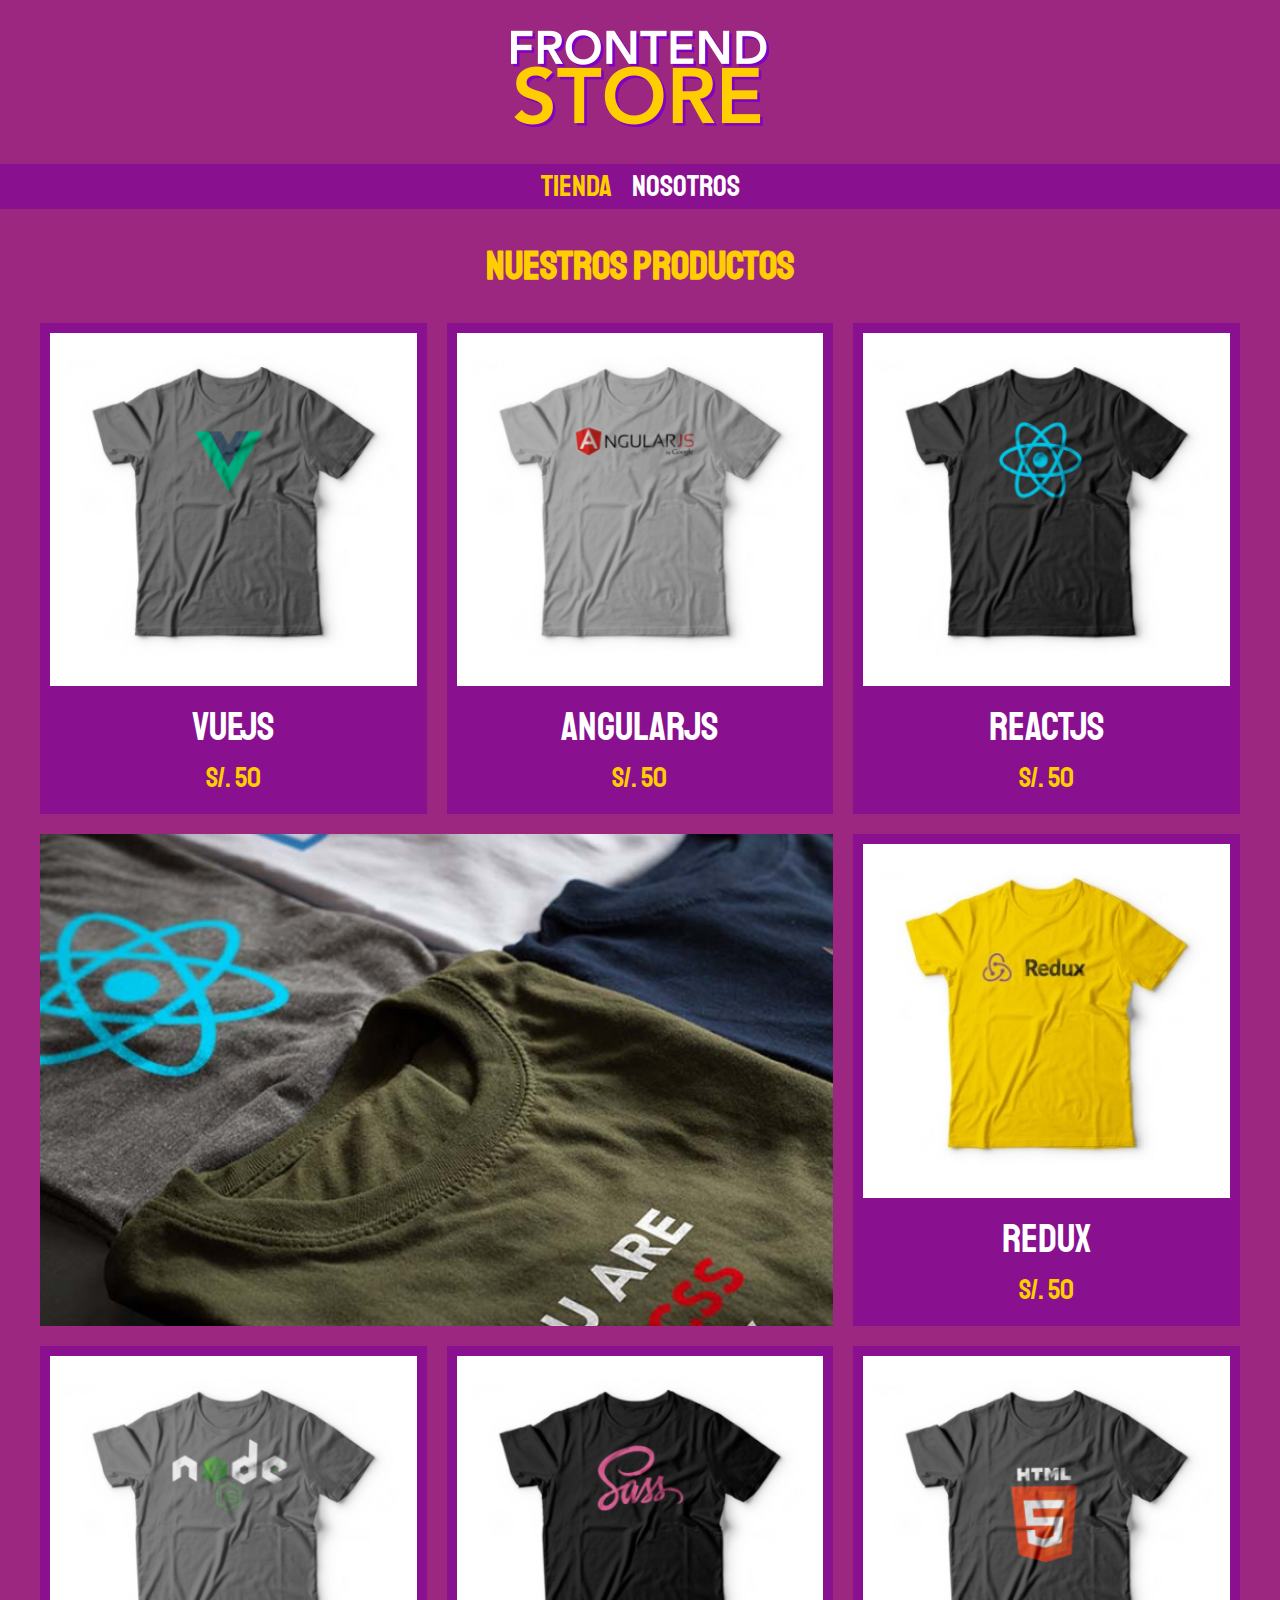
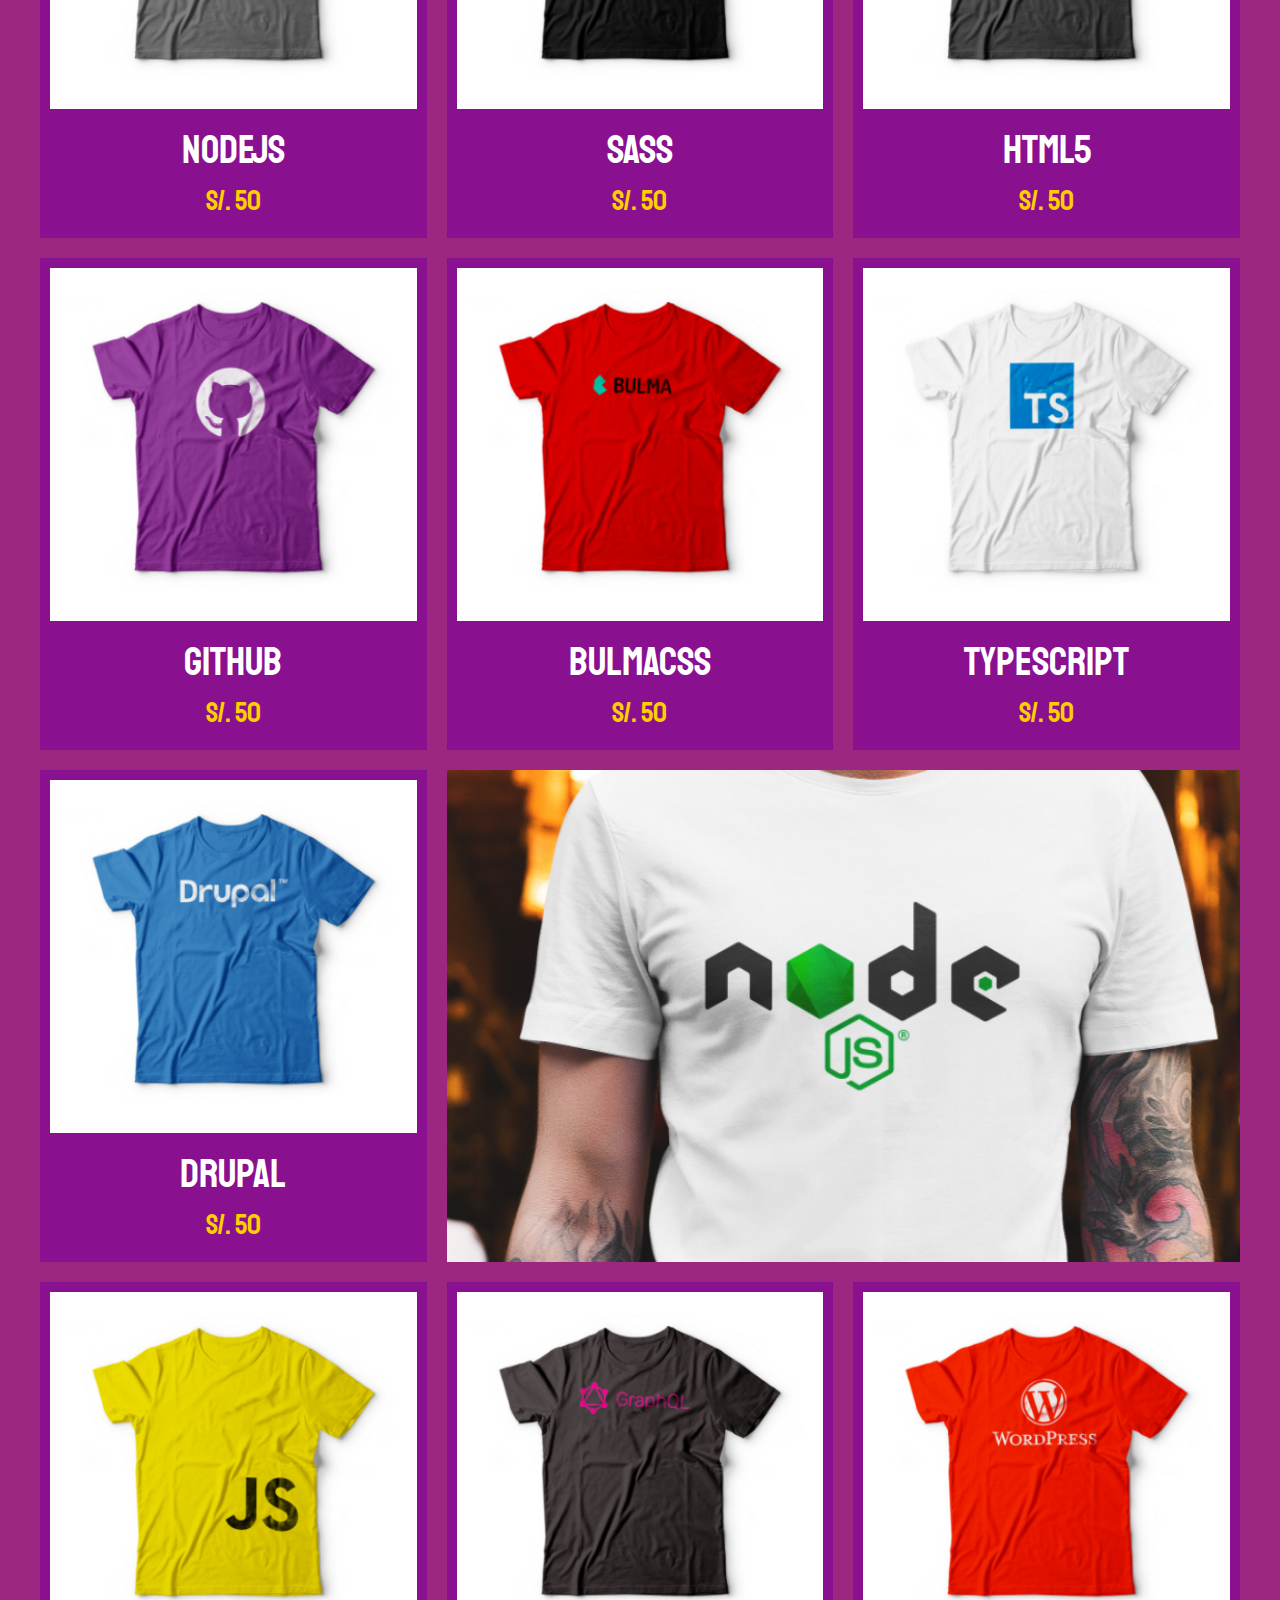
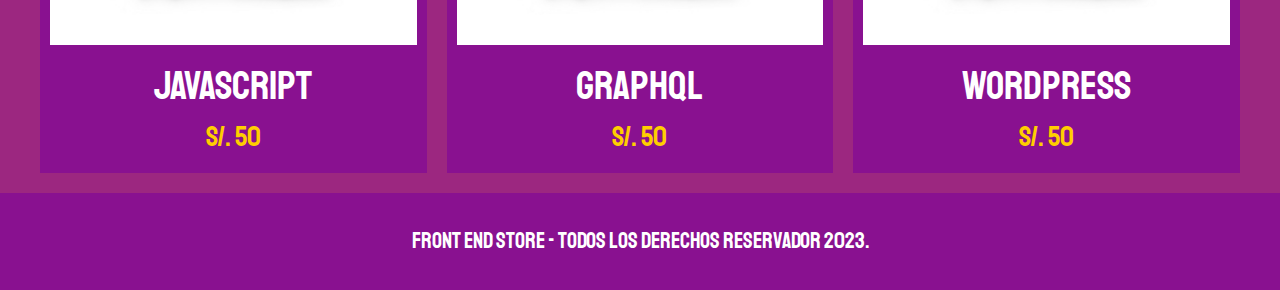
<file: index.html>
<!DOCTYPE html>
<html lang="en">
<head>
    <meta charset="UTF-8">
    <meta http-equiv="X-UA-Compatible" content="IE=edge">
    <meta name="viewport" content="width=device-width, initial-scale=1.0">
    <link rel="preconnect" href="https://fonts.googleapis.com">
    <link rel="preconnect" href="https://fonts.gstatic.com" crossorigin>
    <link href="https://fonts.googleapis.com/css2?family=Staatliches&display=swap" rel="stylesheet"> 
    <link rel="stylesheet" href="css/normalize.css">
    <link rel="stylesheet" href="css/styles.css">
    <title>FrontEnd Store</title>
</head>
<body>
    <header class="header">
        <a href="index.html">
            <img class="header__logo" src="img/logo.png" alt="Logotipo">
        </a>
    </header>
    <nav class="navegacion">
        <a class="navegacion__enlace navegacion__enlace--activo" href="index.html">Tienda</a>
        <a class="navegacion__enlace" href="nosotros.html">Nosotros</a>
    </nav>
    <main class="contenedor">
        <h1>Nuestros productos</h1>
        <div class="grid">
            <div class="producto">
                <a href="producto.html">
                    <img class="producto__imagen" src="img/1.jpg" alt="Imagen camisa">
                    <div class="producto__informacion">
                        <p class="producto__nombre">VueJS</p>
                        <p class="producto__precio">S/. 50</p>
                    </div>
                </a>
            </div>
            <div class="producto">
                <a href="producto.html">
                    <img class="bloque__imagen" src="img/2.jpg" alt="Imagen camisa">
                    <div class="producto__informacion">
                        <p class="producto__nombre">AngularJS</p>
                        <p class="producto__precio">S/. 50</p>
                    </div>
                </a>
            </div>
            <div class="producto">
                <a href="producto.html">
                    <img class="bloque__imagen"  src="img/3.jpg" alt="Imagen camisa">
                    <div class="producto__informacion">
                        <p class="producto__nombre">ReactJS</p>
                        <p class="producto__precio">S/. 50</p>
                    </div>
                </a>
            </div>
            <div class="producto">
                <a href="producto.html">
                    <img class="bloque__imagen"  class="producto__imagen" src="img/4.jpg" alt="Imagen camisa">
                    <div class="producto__informacion">
                        <p class="producto__nombre">Redux</p>
                        <p class="producto__precio">S/. 50</p>
                    </div>
                </a>
            </div>
            <div class="producto">
                <a href="producto.html">
                    <img class="bloque__imagen"  class="producto__imagen" src="img/5.jpg" alt="Imagen camisa">
                    <div class="producto__informacion">
                        <p class="producto__nombre">NodeJS</p>
                        <p class="producto__precio">S/. 50</p>
                    </div>
                </a>
            </div>
            <div class="producto">
                <a href="producto.html">
                    <img class="producto__imagen" src="img/6.jpg" alt="Imagen camisa">
                    <div class="producto__informacion">
                        <p class="producto__nombre">SASS</p>
                        <p class="producto__precio">S/. 50</p>
                    </div>
                </a>
            </div>
            <div class="producto">
                <a href="producto.html">
                    <img class="producto__imagen" src="img/7.jpg" alt="Imagen camisa">
                    <div class="producto__informacion">
                        <p class="producto__nombre">Html5</p>
                        <p class="producto__precio">S/. 50</p>
                    </div>
                </a>
            </div>
            <div class="producto">
                <a href="producto.html">
                    <img class="producto__imagen" src="img/8.jpg" alt="Imagen camisa">
                    <div class="producto__informacion">
                        <p class="producto__nombre">Github</p>
                        <p class="producto__precio">S/. 50</p>
                    </div>
                </a>
            </div>
            <div class="producto">
                <a href="producto.html">
                    <img class="producto__imagen" src="img/9.jpg" alt="Imagen camisa">
                    <div class="producto__informacion">
                        <p class="producto__nombre">BulmaCSS</p>
                        <p class="producto__precio">S/. 50</p>
                    </div>
                </a>
            </div>
            <div class="producto">
                <a href="producto.html">
                    <img class="producto__imagen" src="img/10.jpg" alt="Imagen camisa">
                    <div class="producto__informacion">
                        <p class="producto__nombre">TypeScript</p>
                        <p class="producto__precio">S/. 50</p>
                    </div>
                </a>
            </div>
            <div class="producto">
                <a href="producto.html">
                    <img class="producto__imagen" src="img/11.jpg" alt="Imagen camisa">
                    <div class="producto__informacion">
                        <p class="producto__nombre">Drupal</p>
                        <p class="producto__precio">S/. 50</p>
                    </div>
                </a>
            </div>
            <div class="producto">
                <a href="producto.html">
                    <img class="producto__imagen" src="img/12.jpg" alt="Imagen camisa">
                    <div class="producto__informacion">
                        <p class="producto__nombre">JavaScript</p>
                        <p class="producto__precio">S/. 50</p>
                    </div>
                </a>
            </div>
            <div class="producto">
                <a href="producto.html">
                    <img class="producto__imagen" src="img/13.jpg" alt="Imagen camisa">
                    <div class="producto__informacion">
                        <p class="producto__nombre">GraphQL</p>
                        <p class="producto__precio">S/. 50</p>
                    </div>
                </a>
            </div>
            <div class="producto">
                <a href="producto.html">
                    <img class="producto__imagen" src="img/14.jpg" alt="Imagen camisa">
                    <div class="producto__informacion">
                        <p class="producto__nombre">Wordpress</p>
                        <p class="producto__precio">S/. 50</p>
                    </div>
                </a>
            </div>
            <div class="grafico grafico--camisas">

            </div>
            <div class="grafico grafico--node">
                
            </div>
        </div>
    </main>
    <footer class="footer">
        <p class="footer__texto">Front End Store - Todos los derechos Reservador 2023.</p>
    </footer>
</body>
</html>
</file>
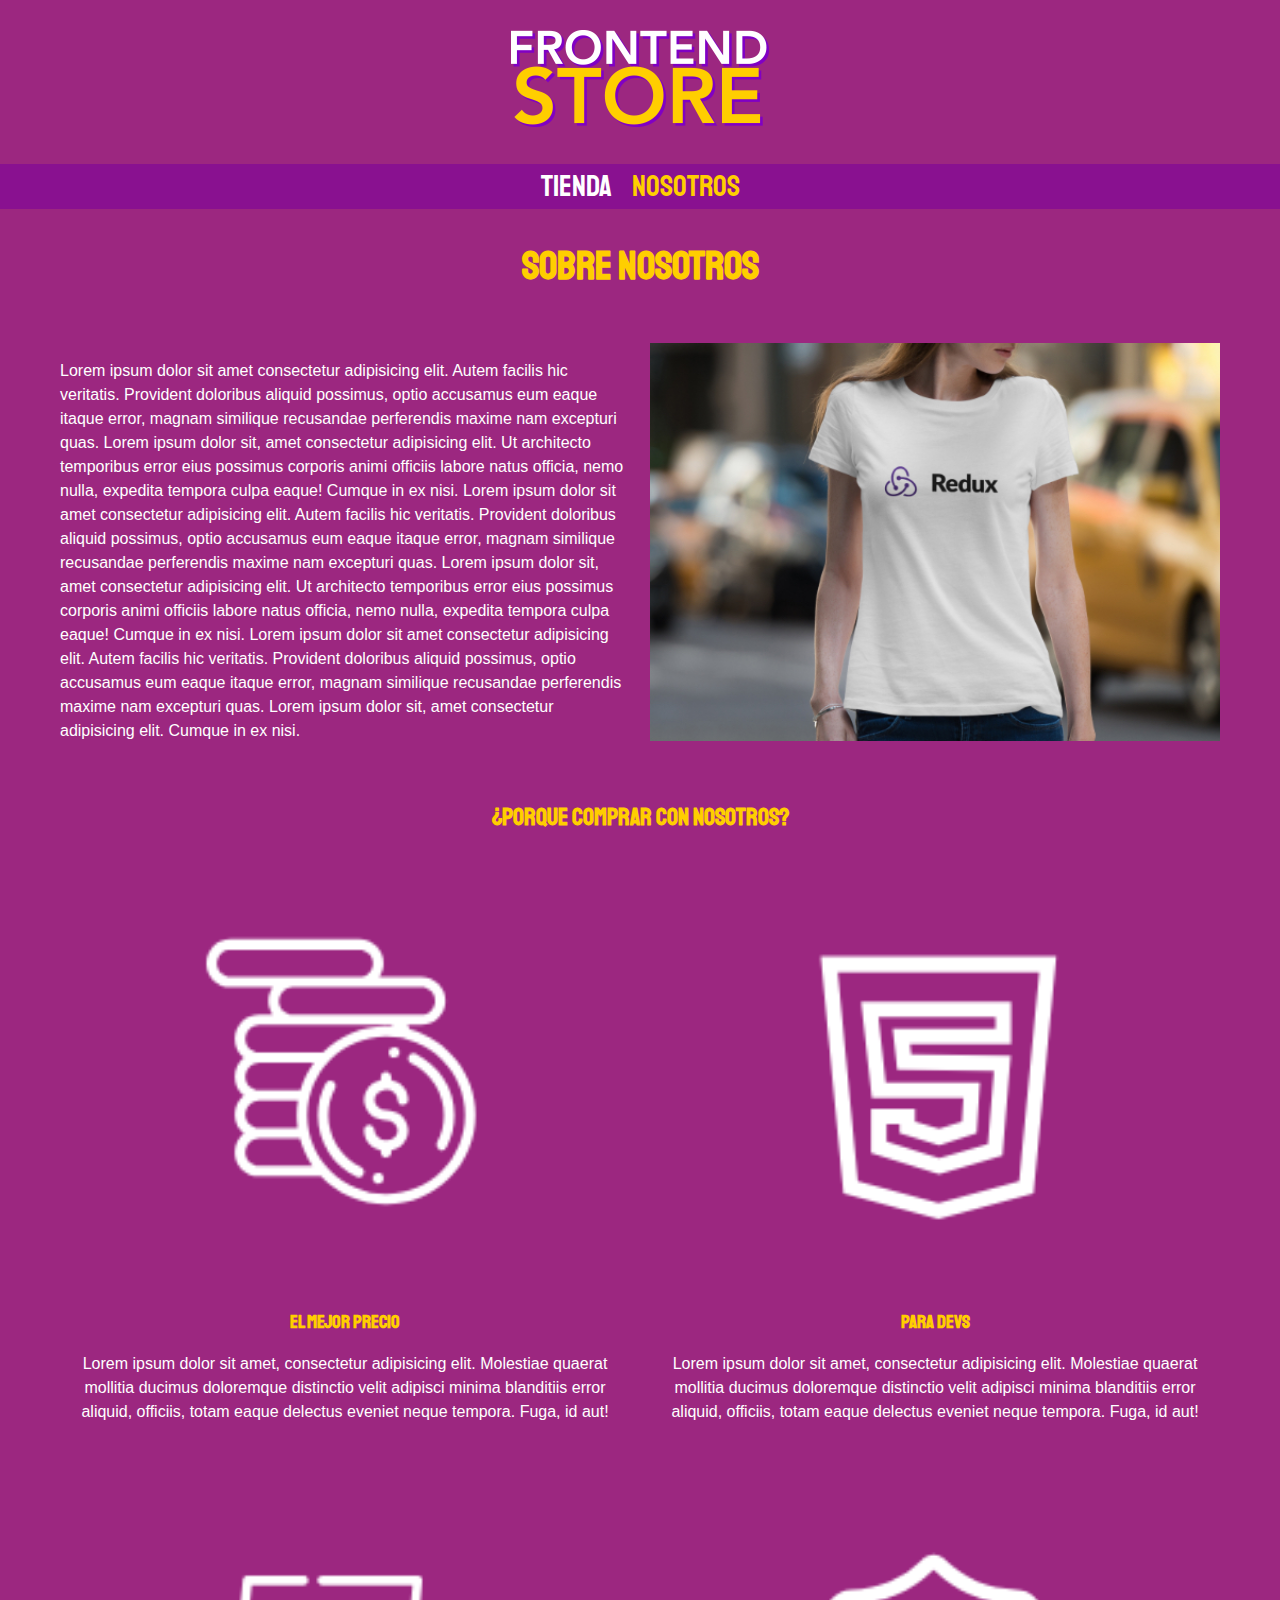
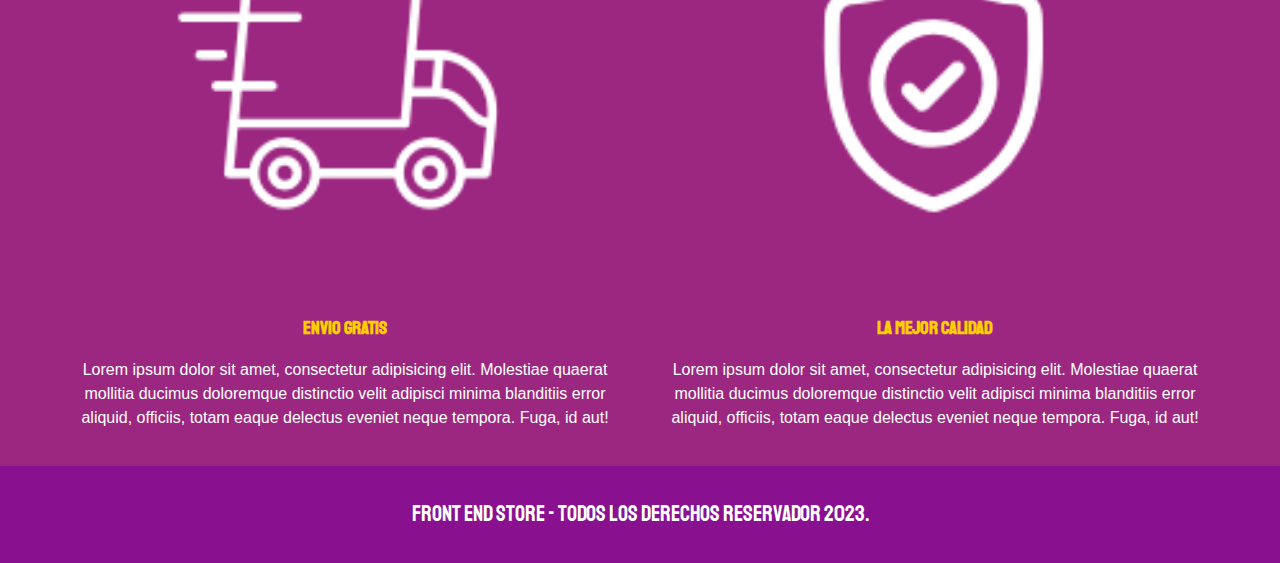
<file: nosotros.html>
<!DOCTYPE html>
<html lang="en">
<head>
    <meta charset="UTF-8">
    <meta http-equiv="X-UA-Compatible" content="IE=edge">
    <meta name="viewport" content="width=device-width, initial-scale=1.0">
    <link rel="preconnect" href="https://fonts.googleapis.com">
    <link rel="preconnect" href="https://fonts.gstatic.com" crossorigin>
    <link href="https://fonts.googleapis.com/css2?family=Staatliches&display=swap" rel="stylesheet"> 
    <link rel="stylesheet" href="css/normalize.css">
    <link rel="stylesheet" href="css/styles.css">
    <title>FrontEnd Store</title>
</head>
<body>
    <header class="header">
        <a href="index.html">
            <img class="header__logo" src="img/logo.png" alt="Logotipo">
        </a>
    </header>
    <nav class="navegacion">
        <a class="navegacion__enlace" href="index.html">Tienda</a>
        <a class="navegacion__enlace navegacion__enlace--activo" href="#">Nosotros</a>
    </nav>
    <main class="contenedor">
        <h1>Sobre Nosotros</h1>
        <div class="nosotros">
            <p class="nosotros__contenido">Lorem ipsum dolor sit amet consectetur adipisicing elit. Autem facilis hic veritatis. 
                Provident doloribus aliquid possimus, optio accusamus eum eaque itaque error, magnam similique recusandae perferendis 
                maxime nam excepturi quas. Lorem ipsum dolor sit, amet consectetur adipisicing elit. Ut architecto temporibus error eius 
                possimus corporis animi officiis labore natus officia, nemo nulla, expedita tempora culpa eaque! Cumque in ex nisi.
                Lorem ipsum dolor sit amet consectetur adipisicing elit. Autem facilis hic veritatis. 
                Provident doloribus aliquid possimus, optio accusamus eum eaque itaque error, magnam similique recusandae perferendis 
                maxime nam excepturi quas. Lorem ipsum dolor sit, amet consectetur adipisicing elit. Ut architecto temporibus error eius 
                possimus corporis animi officiis labore natus officia, nemo nulla, expedita tempora culpa eaque! Cumque in ex nisi.
                Lorem ipsum dolor sit amet consectetur adipisicing elit. Autem facilis hic veritatis. 
                Provident doloribus aliquid possimus, optio accusamus eum eaque itaque error, magnam similique recusandae perferendis 
                maxime nam excepturi quas. Lorem ipsum dolor sit, amet consectetur adipisicing elit. Cumque in ex nisi.</p>
            <img class="nosotros__imagen" src="img/nosotros.jpg" alt="">
        </div>
    </main>
    <section class="contenedor comprar">
        <h2 class="comprar__titulo">¿Porque comprar con nosotros?</h2>
        <div class="bloques">
            <div class="bloque">
                <img src="img/icono_1.png" alt="porque comprar">
                <h3 class="bloque__titulo">El mejor precio</h3>
                <p>Lorem ipsum dolor sit amet, consectetur adipisicing elit. 
                Molestiae quaerat mollitia ducimus doloremque distinctio 
                velit adipisci minima blanditiis error aliquid, officiis, 
                totam eaque delectus eveniet neque tempora. Fuga, id aut!</p>
            </div>
            <div class="bloque">
                <img src="img/icono_2.png" alt="porque comprar">
                <h3 class="bloque__titulo">Para Devs</h3>
                <p>Lorem ipsum dolor sit amet, consectetur adipisicing elit. 
                Molestiae quaerat mollitia ducimus doloremque distinctio 
                velit adipisci minima blanditiis error aliquid, officiis, 
                totam eaque delectus eveniet neque tempora. Fuga, id aut!</p>
            </div>
            <div class="bloque">
                <img src="img/icono_3.png" alt="porque comprar">
                <h3 class="bloque__titulo">Envio Gratis</h3>
                <p>Lorem ipsum dolor sit amet, consectetur adipisicing elit. 
                Molestiae quaerat mollitia ducimus doloremque distinctio 
                velit adipisci minima blanditiis error aliquid, officiis, 
                totam eaque delectus eveniet neque tempora. Fuga, id aut!</p>
            </div>
            <div class="bloque">
                <img src="img/icono_4.png" alt="porque comprar">
                <h3 class="bloque__titulo">La mejor calidad</h3>
                <p>Lorem ipsum dolor sit amet, consectetur adipisicing elit. 
                Molestiae quaerat mollitia ducimus doloremque distinctio 
                velit adipisci minima blanditiis error aliquid, officiis, 
                totam eaque delectus eveniet neque tempora. Fuga, id aut!</p>
            </div>
        </div>
    </section>
    <footer class="footer">
        <p class="footer__texto">Front End Store - Todos los derechos Reservador 2023.</p>
    </footer>
</body>
</html>
</file>
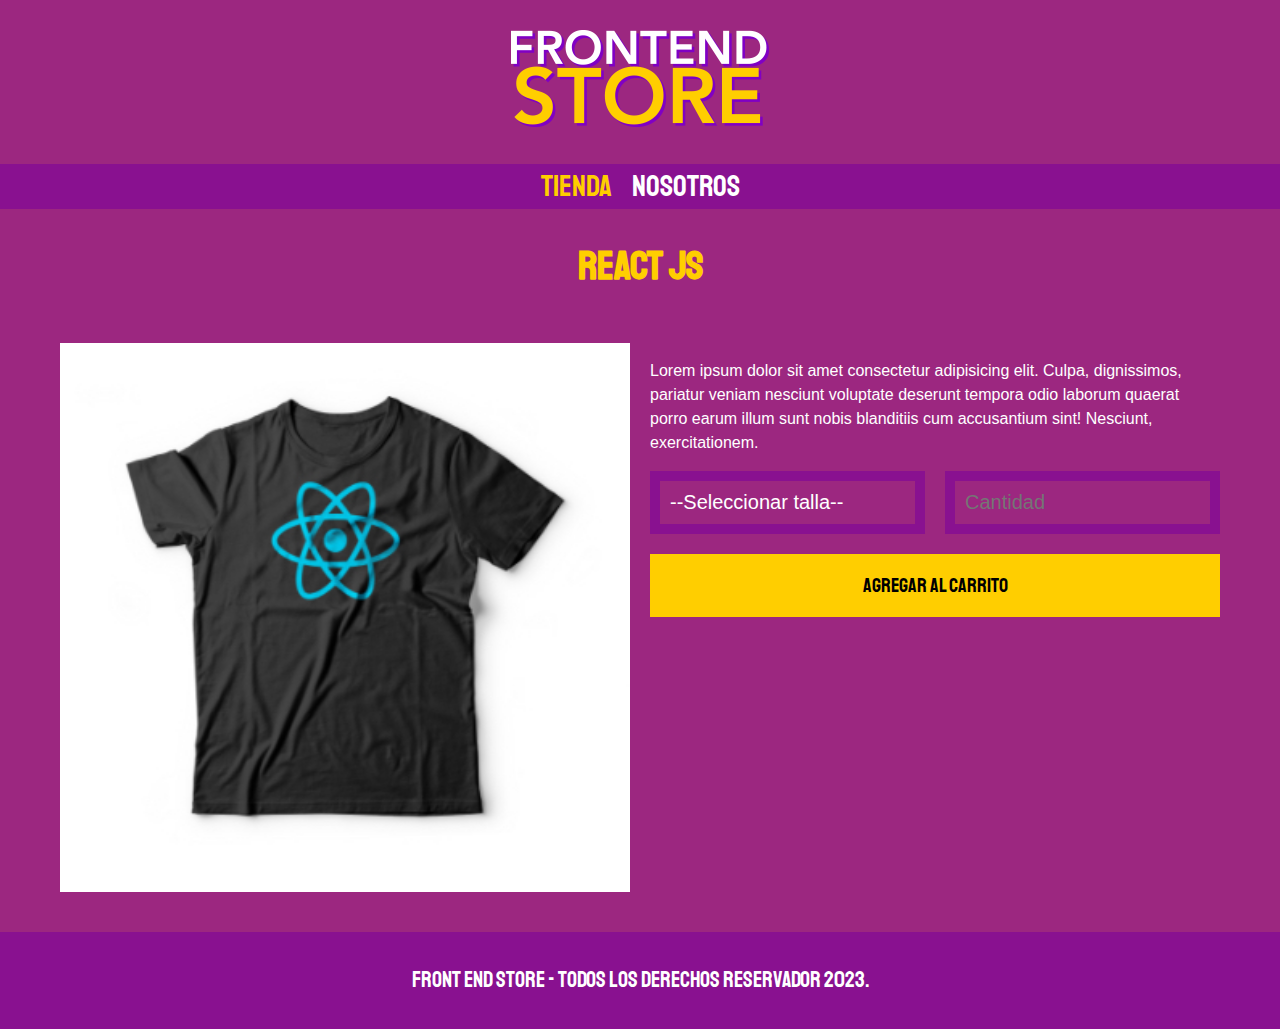
<file: producto.html>
<!DOCTYPE html>
<html lang="en">
<head>
    <meta charset="UTF-8">
    <meta http-equiv="X-UA-Compatible" content="IE=edge">
    <meta name="viewport" content="width=device-width, initial-scale=1.0">
    <link rel="preconnect" href="https://fonts.googleapis.com">
    <link rel="preconnect" href="https://fonts.gstatic.com" crossorigin>
    <link href="https://fonts.googleapis.com/css2?family=Staatliches&display=swap" rel="stylesheet"> 
    <link rel="stylesheet" href="css/normalize.css">
    <link rel="stylesheet" href="css/styles.css">
    <title>FrontEnd Store</title>
</head>
<body>
    <header class="header">
        <a href="index.html">
            <img class="header__logo" src="img/logo.png" alt="Logotipo">
        </a>
    </header>
    <nav class="navegacion">
        <a class="navegacion__enlace navegacion__enlace--activo" href="index.html">Tienda</a>
        <a class="navegacion__enlace" href="nosotros.html">Nosotros</a>
    </nav>
    <main class="contenedor">
        <h1>React JS</h1>
        <div class="camisa">
            <img class="camisa__imagen" src="img/3.jpg" alt="Imagen del producto">
            <div class="camisa__contenido">
                <p>
                    Lorem ipsum dolor sit amet consectetur adipisicing elit. Culpa,
                     dignissimos, pariatur veniam nesciunt voluptate deserunt tempora odio 
                     laborum quaerat porro earum illum sunt nobis blanditiis cum accusantium 
                     sint! Nesciunt, exercitationem.
                </p>
                <form class="formulario" action="">
                    <select name="" id="" class="formulario__campo">
                        <option value="" disabled selected>--Seleccionar talla--</option>
                        <option value="">Chica</option>
                        <option value="">Mediana</option>
                        <option value="">Grande</option>
                    </select>
                    <input class="formulario__campo" min="1" type="number" name="" id="" placeholder="Cantidad">
                    <input class="formulario__submit" type="submit" value="Agregar al carrito">
                </form>
            </div>
        </div>
    </main>
    <footer class="footer">
        <p class="footer__texto">Front End Store - Todos los derechos Reservador 2023.</p>
    </footer>
</body>
</html>
</file>
<file: css/styles.css>
:root{
    --primario: #9c2780;
    --primarioOscuro: #891190;
    --secundario: #ffce00;
    --secundarioOscuro: rgb(233,287,2);
    --blanco: #fff;
    --necho: #000;

    --fuentePrincipal: 'Staatliches', cursive;
}
html{
    font-size: 62.5%;
    box-sizing: border-box;
}
*, *:before, *:after {
    box-sizing: inherit;
}
/** Globales **/
body{
    background-color: var(--primario);
    font-size: 1.6rem;
    line-height: 1.5;
}
p{
    font-size: 1.6rem;
    font-family: Arial, Helvetica, sans-serif;
    color: var(--blanco);
}
a{
    text-decoration: none;

}
img{
    width: 100%;
}
.contenedor{
    max-width: 120rem;
    margin: 0 auto;
}
h1, h2, h3{
    text-align: center;
    color: var(--secundario);
    font-family: var(--fuentePrincipal);
}
h1{
    font-size: 4rem;
}
h2{
    font-size: 3.2;
}
h3{
    font-size: 2.4;
}
.header{
    display: flex;
    justify-content: center;
}
.header__logo{
    margin: 3rem 0;
}
.navegacion{
    background-color: var(--primarioOscuro);
    padding: 1rem o;
    display: flex;
    justify-content: center;
    gap: 2rem;
}
.navegacion__enlace{
    font-family: var(--fuentePrincipal);
    color: var(--blanco);
    font-size: 3rem;
}
.navegacion__enlace--activo,
.navegacion__enlace:hover{
    color: var(--secundario);
}
.footer{
    background-color: var(--primarioOscuro);
    padding: 1rem 0;
    margin-top: 2rem;
}
.footer__texto{
    font-family: var(--fuentePrincipal);
    text-align: center;
    font-size: 2.2rem;
}
.grid{
    display: grid;
    grid-template-columns: repeat(2, 1fr);
    gap: 2rem;
}
@media (min-width: 768px) {
    .grid{
        display: grid;
        grid-template-columns: repeat(3, 1fr);
    }
}
/** Producto **/
.producto{
    background-color: var(--primarioOscuro);
    padding: 1rem;
}
.producto__imagen{
    width: 100%;
}
.producto__nombre{
    font-size: 4rem;
}
.producto__precio{
    font-size: 2.8rem;
    color: var(--secundario);
}
.producto__nombre,
.producto__precio{
    font-family: var(--fuentePrincipal);
    margin: 1rem 0;
    text-align: center;
    line-height: 1.2;
}
.grafico{
    min-height: 30rem;
    background-repeat: no-repeat;
    background-size: cover;
    grid-column: 1/3;
}
.grafico--camisas{
    grid-row: 2/3;
    background-image: url(../img/grafico1.jpg);

}
.grafico--node{
    background-image: url(../img/grafico2.jpg);
    grid-row: 8/9;
}
@media (min-width: 768px) {
    .grafico--node{
        grid-row: 5/6;
        grid-column: 2/4;
    }
}
.nosotros{
    display: grid;
    grid-template-rows: repeat(2, auto);
    padding: 2rem;
}
@media (min-width: 768px) {
    .nosotros{
        grid-template-columns: repeat(2, 1fr);
        column-gap: 2rem;
    }
}
.nosotros__imagen{
    grid-row: 1/2;
    width: 100%;
}
@media (min-width: 768px) {
    .nosotros__imagen{
        grid-column: 2/3;
    }
}
.bloques{
    display: grid;
    grid-template-columns: repeat(2, 1fr);
    gap: 2rem;
    margin: 2rem;
}
@media (min-width: 768px) {
    .bloques{
        display: grid;
        grid-template-columns: repeat(2, 1fr);
        gap: 2rem;
    }
}
.bloque{
    text-align: center;
}
.bloque__titulo{
    margin: 0;
}
.bloque__imagen{
    width: 100%;
}
.camisa{
    padding: 1rem;
}
@media (min-width: 768px) {
    .camisa{
        display: grid;
        grid-template-columns: repeat(2, 1fr);
        column-gap: 2rem;
        padding: 2rem;
    }
}

.formulario{
   display: grid;
   grid-template-columns: repeat(2, minmax(0, 1fr));
   gap: 2rem;
}
.formulario__campo{
    border-color: var(--primarioOscuro);
    border-width: 1rem;
    border-style: solid;
    background-color: transparent;
    color: var(--blanco);
    font-size: 2rem;
    font-family: Arial, Helvetica, sans-serif;
    padding: 1rem;
    appearance: none;
}
.formulario__submit{
    background-color: var(--secundario);
    border: none;
    font-size: 2rem;
    font-family: var(--fuentePrincipal);
    padding: 2rem;
    transition: background-color .3s ease;
    grid-column: 1/3;
}
.formulario__submit:hover{
    cursor: pointer;
    background-color: var(--secundarioOscuro);
}
</file>
